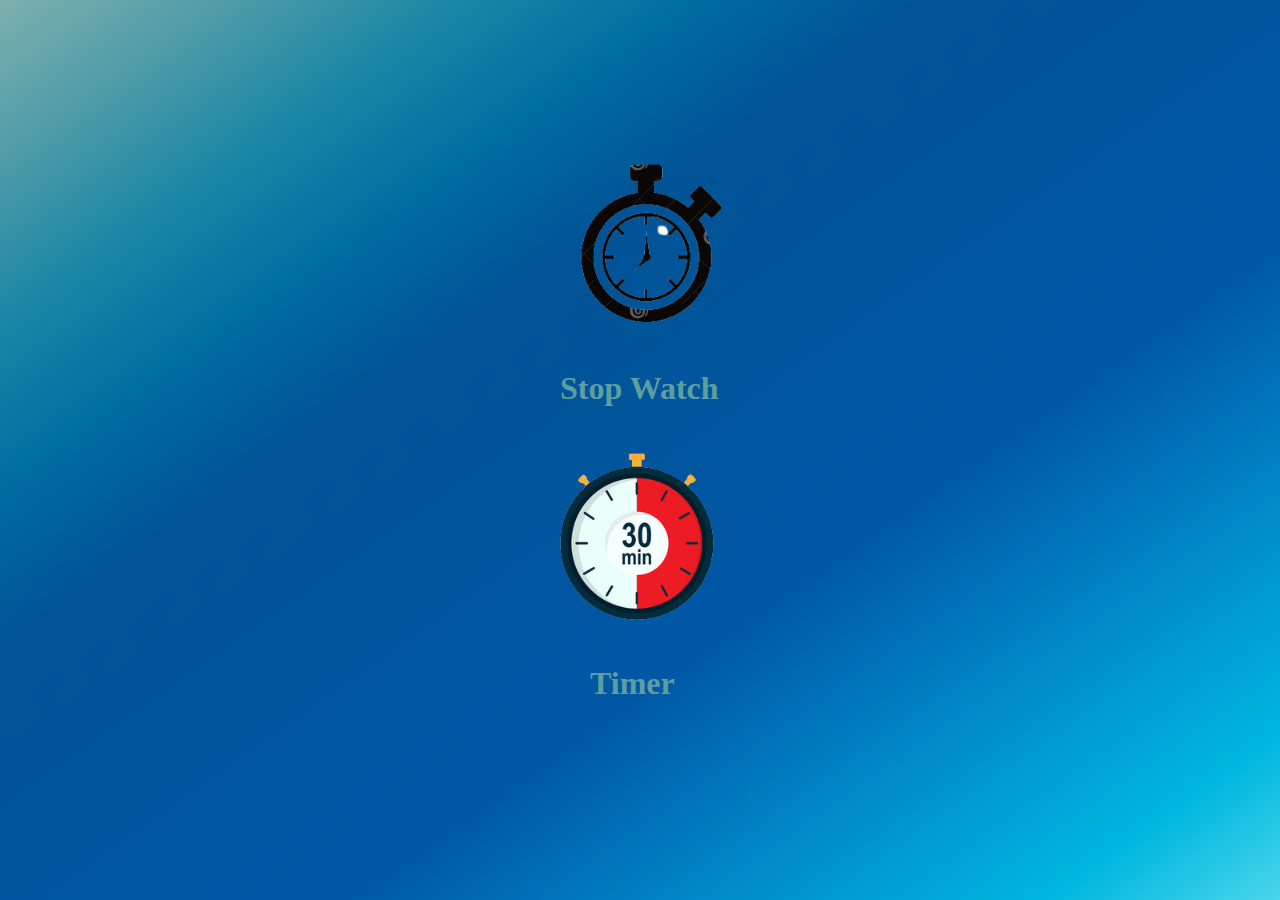
<file: index.html>
<!DOCTYPE html>
<html lang="en">
<head>
    <meta charset="UTF-8">
    <meta http-equiv="X-UA-Compatible" content="IE=edge">
    <meta name="viewport" content="width=device-width, initial-scale=1.0">
    <title>Stop WAtch</title>

    <link rel="stylesheet" href="https://pro.fontawesome.com/releases/v5.10.0/css/all.css" integrity="sha384-AYmEC3Yw5cVb3ZcuHtOA93w35dYTsvhLPVnYs9eStHfGJvOvKxVfELGroGkvsg+p" crossorigin="anonymous"/>
    <link rel="stylesheet" href="style.css">
    <link rel="stylesheet" href="https://cdn.jsdelivr.net/npm/bootstrap@4.6.1/dist/css/bootstrap.min.css" integrity="sha384-zCbKRCUGaJDkqS1kPbPd7TveP5iyJE0EjAuZQTgFLD2ylzuqKfdKlfG/eSrtxUkn" crossorigin="anonymous">
</head>
<body >
    <section  class="rgn ">
   
    <div class="wel">
     
        <section class=open>
            <div class="aa">
                <a href="stop.html">
                    <img src="re.png" width="200" alt="" >
    
                    <div class="wi">
                    <h1>Stop Watch</h1>
                </div>
    
                </a>
    
            </div>
    
                  
            <div class="aa"  onclick="comi()">
                <a href="#">
                    <img src="time.png" width="200" alt="">
                   <div class="wit"> 
                       <h1>Timer</h1>
                   </div>
    
                </a>
            </div>
        </section>
    </div>
    </div>
    
   
    
    </div>
</div>
</section>

</section>
</body>
<script src="https://cdn.jsdelivr.net/npm/jquery@3.5.1/dist/jquery.slim.min.js" integrity="sha384-DfXdz2htPH0lsSSs5nCTpuj/zy4C+OGpamoFVy38MVBnE+IbbVYUew+OrCXaRkfj" crossorigin="anonymous"></script>
<script src="https://cdn.jsdelivr.net/npm/popper.js@1.16.1/dist/umd/popper.min.js" integrity="sha384-9/reFTGAW83EW2RDu2S0VKaIzap3H66lZH81PoYlFhbGU+6BZp6G7niu735Sk7lN" crossorigin="anonymous"></script>
<script src="https://cdn.jsdelivr.net/npm/bootstrap@4.6.1/dist/js/bootstrap.min.js" integrity="sha384-VHvPCCyXqtD5DqJeNxl2dtTyhF78xXNXdkwX1CZeRusQfRKp+tA7hAShOK/B/fQ2" crossorigin="anonymous"></script>

<script src="app.js"></script>

</html>
</file>
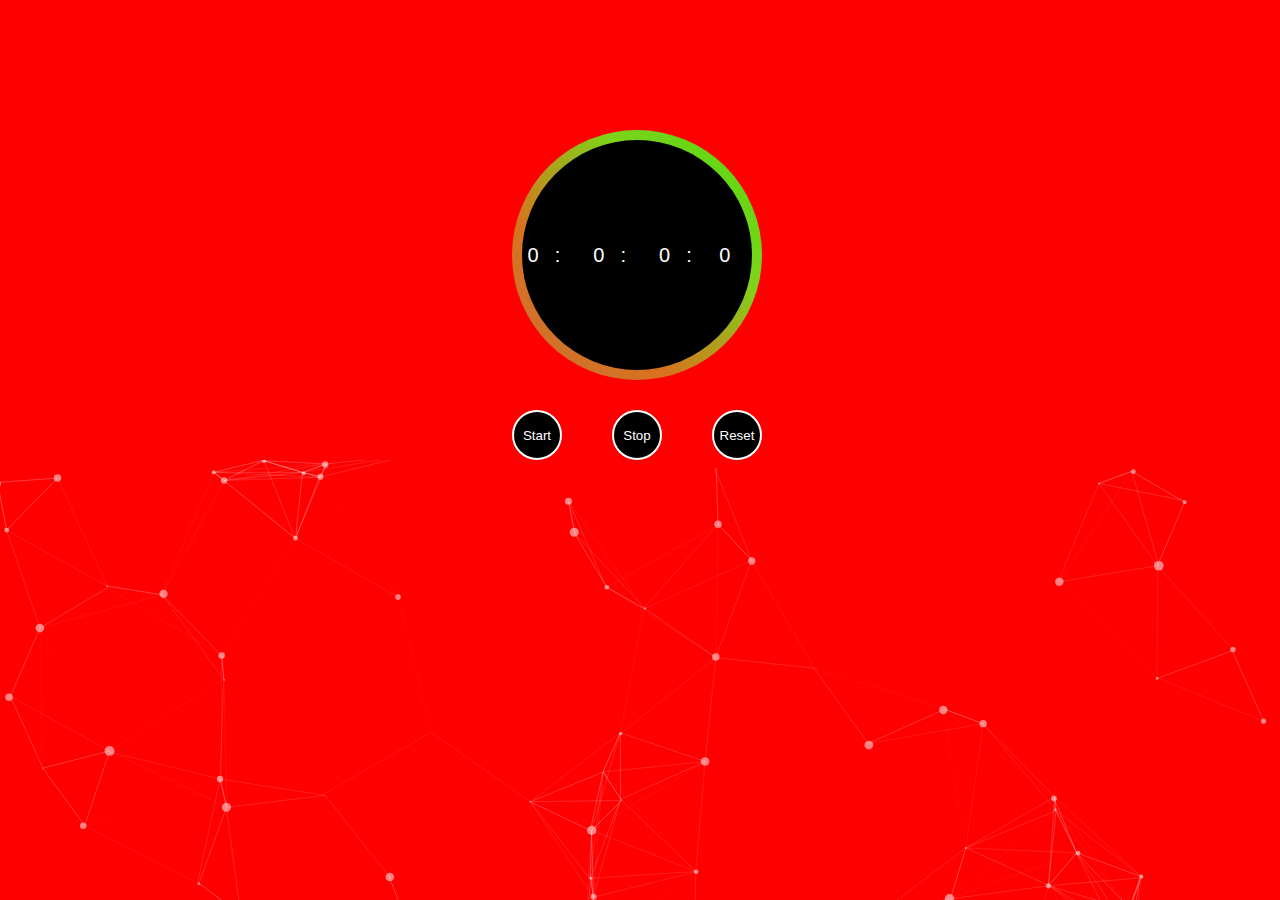
<file: stop.html>
<!DOCTYPE html>
<html lang="en">
<head>
    <meta charset="UTF-8">
    <meta http-equiv="X-UA-Compatible" content="IE=edge">
    <meta name="viewport" content="width=device-width, initial-scale=1.0">
    <title>Document</title>

    <link rel="stylesheet" href="stop.css">
</head>
<body>
    <div id="particles-js">
       
        <div  class="container" >
            <div class="watch">
              <div class="outer-cir animated-bg">
                  <div class="cir">
                   <span class="text hour" id="st">&nbsp;0</span> <span  class="text hour">:</span>
                      <span  class="text minut" id="t">&nbsp;0</span> <span  class="text minut">:</span>
                      <span  class="text sec" id="s">&nbsp;0</span> <span  class="text sec">:</span>
                      <span  class="text msec" id="bta">0</span> 
                  </div>
              </div>      
          </div>
      
      
          <div class="buttons">
                 
              <button class="btn " onclick="sta()" id="str" >Start</button>
              <button class="btn" onclick="sto()"  >Stop</i></button>
              <button class="btn" onclick="res()"   >Reset</i></button>
             
          </div>

          
    </div>
    <script src="app.js"></script>
    <script src="particles.js"></script>
    <script src="app2.js"></script>
    
    
</body>
 
</html>
</file>
<file: style.css>
body{
    padding: 0%;
    margin: 0%;
    /* box-sizing: border-box; */
    
}

.rgn{
    background-image: linear-gradient(to left top, #49d6eb, #00b7df, #0098d1, #0078be, #0058a5, #0056a0, #00559b, #005396, #006da1, #1986a5, #4f9ca8, #7db1ae);
}



.wel{
    /* background-image: linear-gradient(to right top, #920592, #881fa0, #7b2eae, #6a3aba, #5245c6, #3b4fc4, #2157c0, #005dba, #005fa0, #005a7e, #00515c, #264644); */
    /* position: relative; */
    height: 100vh;
    /* overflow: hidden; */

    
}
.open{
    width: 100%;
  display: flex;
  align-items:center ;
  justify-content: space-evenly;
 flex-direction: column;
       padding-top: 10%;
       /* padding-left: 15%; */
 
}
.wi{
    padding-left: 20px;
}

.wit{
    padding-left: 50px;
}
.aa>a{
    text-decoration: none;
    color: cadetblue;
}
.aa>a:hover{
    text-decoration: none;
    color: rgb(8, 8, 8);
}
</file>
<file: stop.css>
*{
    padding: 0%;
    margin: 0%;
    box-sizing: border-box;
    width: 100%;
    align-items: center;
    overflow: hidden;
    /* height: 100vh; */
}
#particles-js{
    background-color:red;
    
    height: 100%;
}
body{
    font-family: sans-serif;
    font-size: 16px;
    width: 100%;
    height: 100vh;
    /* background-image: linear-gradient(to right top, #2ecac2, #df631b, #c7db12, #8abeb2, #c87137, #d8721e, #7ed41b, #46db0b, #e06e10, #c74c13, #da6619, #d1540c); */
    display: flex;
    align-items: center;
    justify-content: center;
}
.outer-cir{
    width: 250px;
    height: 250px;
    border-radius: 50%;
    background-color: white;
    display: flex;
    align-items: center;
    margin-left: 40%;
    margin-top: 130px;
    justify-content: center;
}
.cir{
    width: 230px;
    height: 230px;
    border-radius: 50%  ;
    background-color: black;
    display: flex;
    align-items: center;
    justify-content: center;
}

.text{
    color: white;
    font-size: 20px !important;
    /* margin-right: 2px; */
}
.hour{
    font-size: 28px;
}
.minut{
    font-size: 28px;
}
.sec{
    font-size:28px;
}
.msec{
    font-size: 28px;
}
.buttons{
    margin-left: 40%;
    display: flex;
    justify-content: space-between;
    margin-top: 30px;
    width: 250px;
}
.animated-bg{
    background-image: linear-gradient(to right top, #2ecac2, #df631b, #c7db12, #8abeb2, #c87137, #d8721e, #7ed41b, #46db0b, #e06e10, #c74c13, #da6619, #d1540c);
    background-size: 400% 400%;
    animation: gradient 15s infinite;
}
@keyframes ggradient{
    0%
    {
        background-position: 0% 50%;
    }
    50%
    {
        background-position: 100% 50%;
    }
    100%
    {
        background-position: 0% 50%;
    }
}
.btn{
    width: 50px;
    height: 50px;
    border-radius: 50%;
    background-color: black;
    border: 2px solid white;
    color: white;
    cursor: pointer;
}
.btn:hover{
    background-color: white;
    color: black;
}
.disable{
    visibility: hidden;
    /* align-items: center; */
}
</file>
